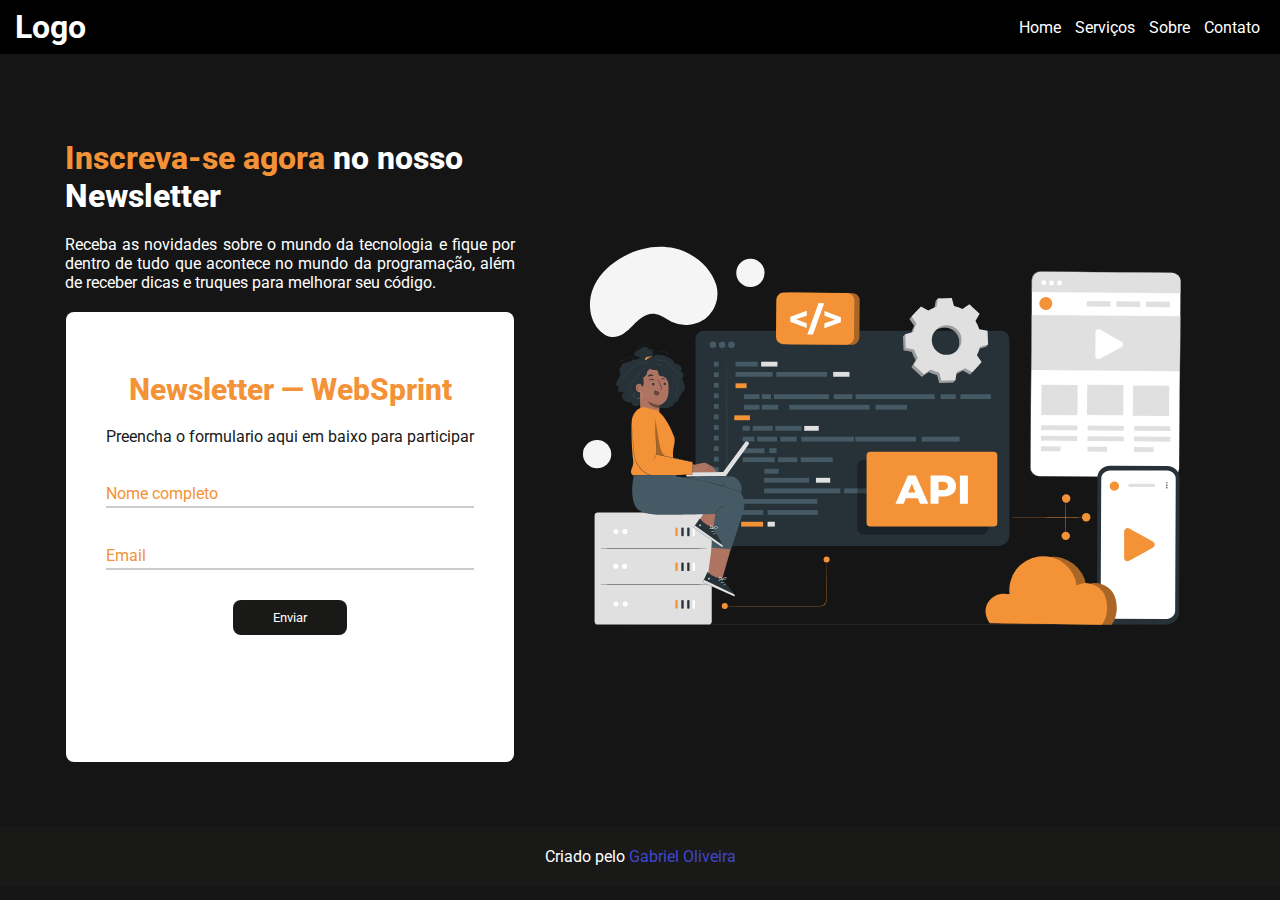
<file: pages/Landing Page/index.html>
<!DOCTYPE html>
<html lang="pt-br">
  <head>
    <meta charset="UTF-8" />
    <meta http-equiv="X-UA-Compatible" content="IE=edge" />
    <meta name="viewport" content="width=device-width, initial-scale=1.0" />
    <link rel="stylesheet" href="style.css" />
    <title>Home Page — WebSprint</title>
  </head>
  <body>
    <menu>
      <h1>Logo</h1>
      <nav>
        <a href="#" onclick="alert('Esse botão não funciona 😢')">Home</a>
        <a href="#" onclick="alert('Esse botão não funciona 😢')">Serviços</a>
        <a href="#" onclick="alert('Esse botão não funciona 😢')">Sobre</a>
        <a href="#" onclick="alert('Esse botão não funciona 😢')">Contato</a>
      </nav>
    </menu>
    <main>
      <div class="subs">
        <div class="principal">
          <h1><span>Inscreva-se agora</span> no nosso Newsletter</h1>
        <p>
          Receba as novidades sobre o mundo da tecnologia e fique por dentro de
          tudo que acontece no mundo da programação, além de receber dicas e truques para melhorar seu código.
        </p>
        <section>
          <form action="">
            <h1>Newsletter — WebSprint</h1>
            <p>Preencha o formulario aqui em baixo para participar</p>
            <div class="input-single">
              <input
                type="text"
                name=""
                id="nome-box"
                class="input"
                autocomplete="off"
                required
              />
              <label for="nome-box">Nome completo</label>
            </div>
            <div class="input-single">
              <input
                type="text"
                name=""
                id="email-box"
                class="input"
                autocomplete="off"
                required
              />
              <label for="email-box">Email</label>
            </div>
            <div class="btn">
              <input type="submit" value="Enviar" onclick="alertMessage()"/>
            </div>
          </form>
        </section>
        </div>
      <img src="image.svg" alt="Imagem aleatoria da internet" class="img" />
    </main>
    <footer>
      <p>Criado pelo <span><a href="https://www.github.com/polabiel">Gabriel Oliveira</a></span></p>
    </footer>
  </body>
  <script src="script.js"></script>
</html>
</file>
<file: pages/Landing Page/style.css>
@charset "UTF-8";

@import url('https://fonts.googleapis.com/css2?family=Roboto:ital,wght@0,100;0,300;0,400;0,500;0,700;0,900;1,100;1,300;1,400;1,500;1,700;1,900&display=swap');

:root {
    --main-color: #F39237;
    --main-bg-color: #151515;
    --main-color-black: #191918;
    --main-color-text: #fff;
    --main-constrast-color: #3F47CC;
    --default-constrast-color: #6495ed;
}

* {
    padding: 0;
    margin: 0;
    box-sizing: border-box;
    font-family: 'Roboto', sans-serif;
}

body {
    width: 100%;
    height: 100vh;
    background-color: var(--main-bg-color);
    color: var(--main-color-text);
}

menu {
    display: flex;
    justify-content: space-between;
    align-items: center;
    color: white;
    padding: 8px 15px 8px 15px;
    background-color: black;
}

menu nav a {
    padding: 0 5px 0 5px;
    color: white;
    text-decoration: none;
    transition-duration: 0.3s;
}

menu nav a:hover {
    color: var(--main-color);
    border-bottom: 1.5px solid var(--main-color);
}

main {
    display: flex;
    align-items: center;
    justify-content: space-between;
}

.img {
    max-width: 650px;
    max-height: 500px;
    margin: auto 10px;
}

.subs {
    display: flex;
    flex: 1;
    margin: 5vh 15px;
    padding: 20px 20px;
    justify-content: space-evenly;
    align-content: center;
    align-items: center;
}

.subs span {
    color: var(--main-color);
}

.subs p {
    margin: 20px 0;
    max-width: 450px;
    text-align: justify;
}

.subs h1 {
    font-weight: 800;
    margin: 20px 0;
    max-width: 450px;
}

section {
    max-width: 1280px;
    margin: 0 auto 0 0;
    display: flex;
    justify-content: center;
    align-items: center;
}

form {
    color: var(--main-color-black);
    background-color: white;
    max-width: 500px;
    height: 450px;
    padding: 40px;
    border-radius: 8px;
}

form h1 {
    font-size: 30px;
    text-align: center;
    color: var(--main-color)
}

form p {
    text-align: center;
    margin: 20px 0;
}

.input-single {
    position: relative;
    margin: 30px 0;
}

.input-single label {
    position: absolute;
    left: 0;
    bottom: 5px;
    transition: all 0.2s;
    cursor: text;
    color: var(--main-color)
}

.input {
    width: 100%;
    border: 0;
    border-bottom: 2px solid #ccc;
    padding: 5px;
    font-size: 17px;
    outline: none;
}

.input:focus~label,
.input:valid~label {
    transform: translateY(-25px);
    font-size: 12px;
    color: var(--main-color);
}

.btn {
    width: 100%;
    text-align: center;
}

form input[type=submit] {
    padding: 10px 40px;
    border: 0;
    border-radius: 8px;
    background-color: var(--main-color-black);
    color: var(--main-color-text);
    cursor: pointer;
}

footer {
    display: flex;
    justify-content: center;
    align-items: center;
    background-color: var(--main-color-black);
    color: var(--main-color-text);
    padding: 20px;
}

footer a {
    text-decoration: none;
    color: var(--main-constrast-color);
    transition: all 0.3s;
}

footer a:hover {
    color: var(--main-color);
    text-decoration: underline;
}
</file>
